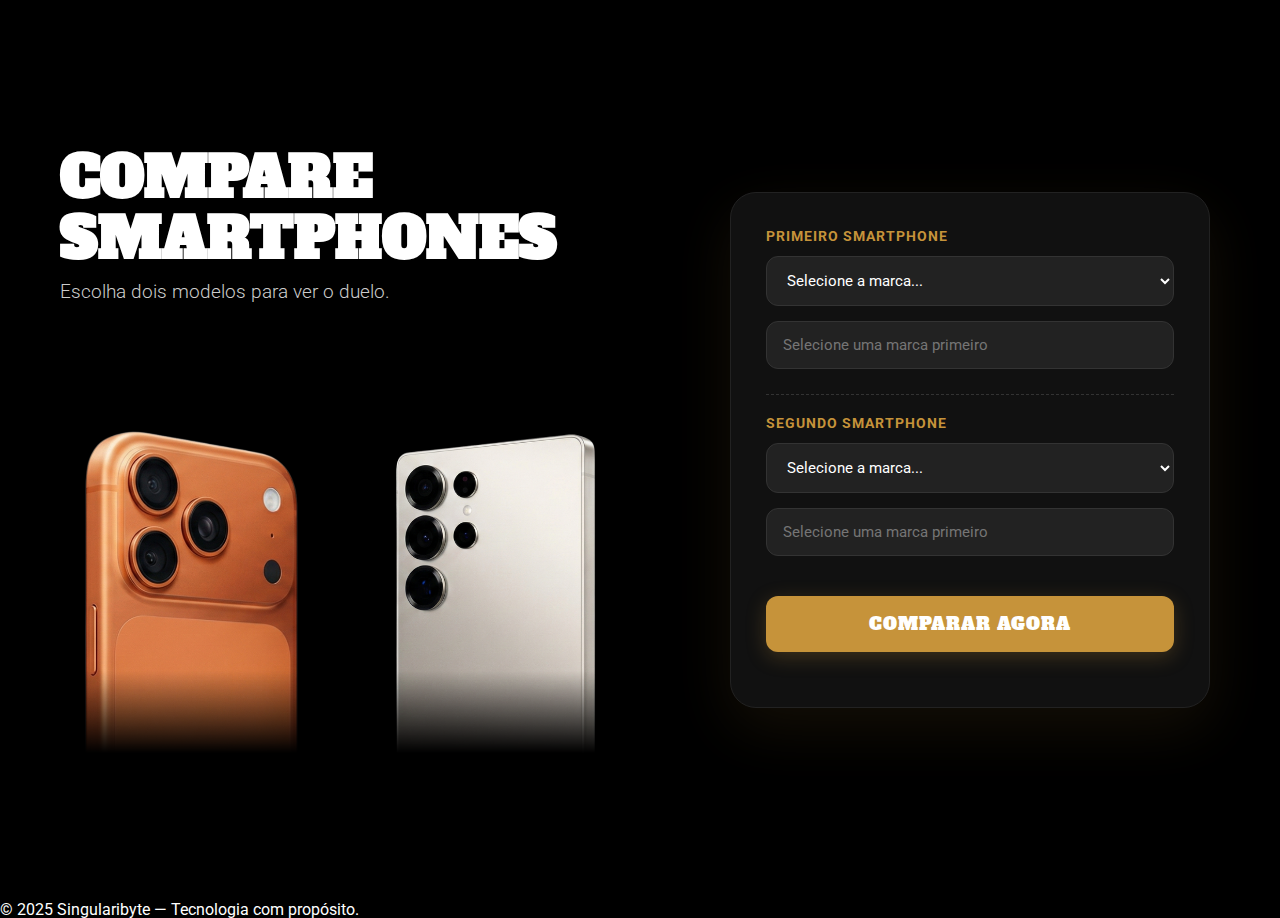
<file: index.html>
<!doctype html>
<html lang="pt-br">
  <head>
    <meta charset="utf-8" />
    <meta http-equiv="refresh" content="0; url=comparar.html" />
    <title>Redirecionando...</title>
  </head>
  <body>
    <p>Redirecionando para <a href="comparar.html">comparar.html</a>...</p>
  </body>
</html>
</file>
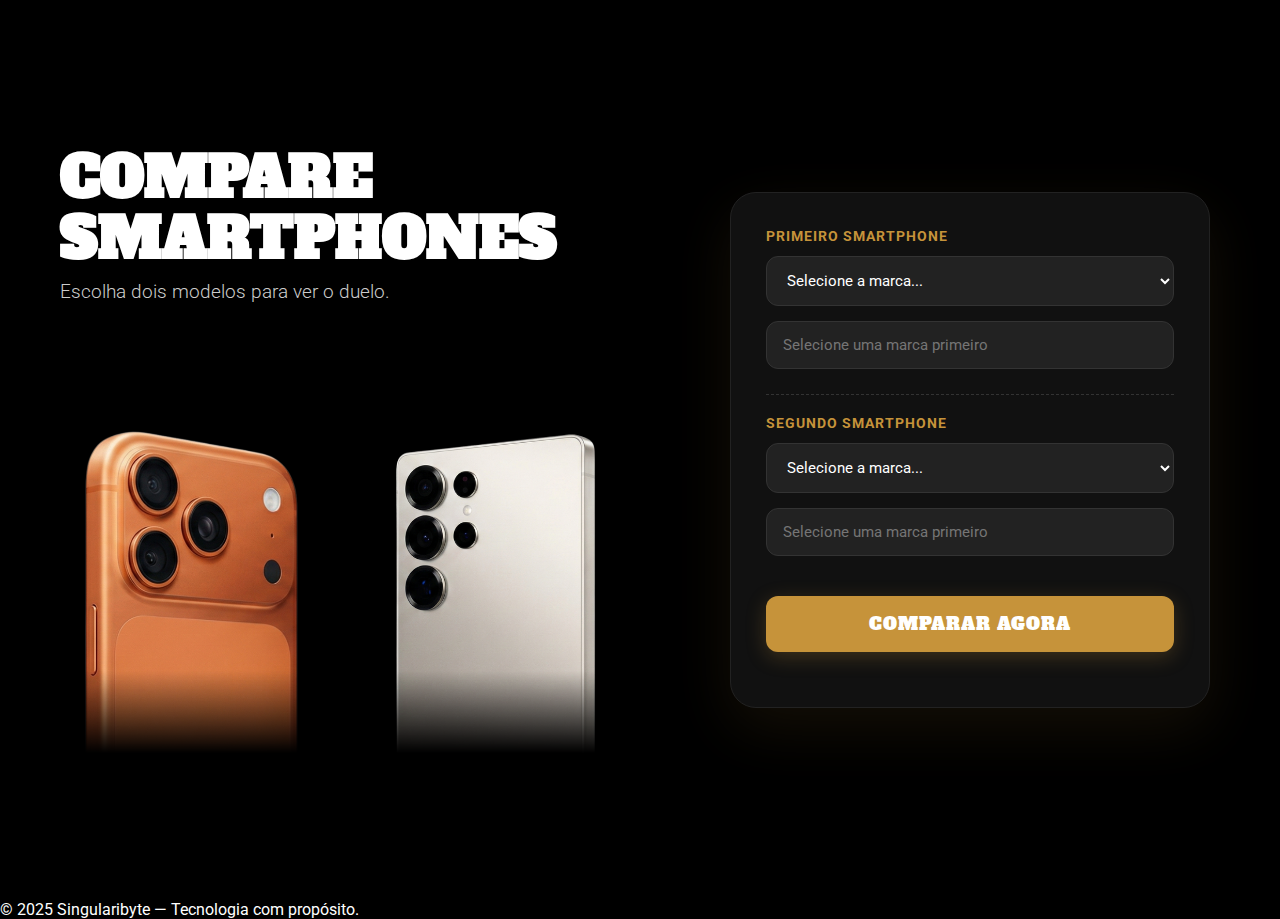
<file: comparar.html>
<!DOCTYPE html>
<html lang="pt-BR">
<head>
    <meta charset="UTF-8">
    <meta name="viewport" content="width=device-width, initial-scale=1.0">
    <title>Comparar Smartphones • Singularibyte</title>

    <link rel="preconnect" href="https://fonts.googleapis.com">
    <link rel="preconnect" href="https://fonts.gstatic.com" crossorigin>
    <link href="https://fonts.googleapis.com/css2?family=Alfa+Slab+One&family=Roboto:wght@300;400;500;700&display=swap" rel="stylesheet">

    <link rel="stylesheet" href="css/seletor.css">
</head>

<body>

    <main class="hero-section">
        
        <div class="lado-visual">
            <header>
                <h1>COMPARE<br>SMARTPHONES</h1>
                <p class="subtitulo">Escolha dois modelos para ver o duelo.</p>
            </header>
            
            <img src="img/comparador/hero-phones.webp" alt="Comparativo de Celulares" class="hero-img">
        </div>

        <div class="lado-form">
            <div class="seletor-container">

                <section class="bloco-smartphone">
                    <h2>PRIMEIRO SMARTPHONE</h2>
                    
                    <div class="campo">
                        <label>Selecione a marca</label>
                        <select id="brandA">
                            <option value="">Selecione a marca...</option>
                        </select>
                    </div>

                    <div class="campo">
                        <label>Pesquise o modelo</label>
                        <input type="text" 
                               id="searchA" 
                               placeholder="Selecione uma marca primeiro" 
                               autocomplete="off" 
                               disabled>
                        
                        <div class="lista-resultados" id="listaA"></div>
                    </div>
                </section>

                <section class="bloco-smartphone">
                    <h2>SEGUNDO SMARTPHONE</h2>

                    <div class="campo">
                        <label>Selecione a marca</label>
                        <select id="brandB">
                            <option value="">Selecione a marca...</option>
                        </select>
                    </div>

                    <div class="campo">
                        <label>Pesquise o modelo</label>
                        <input type="text" 
                               id="searchB" 
                               placeholder="Selecione uma marca primeiro" 
                               autocomplete="off" 
                               disabled>

                        <div class="lista-resultados" id="listaB"></div>
                    </div>
                </section>

                <button id="btnComparar" class="botao">COMPARAR AGORA</button>

                <p id="statusSelecionados" class="status"></p>
            </div>
        </div>

    </main>

    <footer>
        <p>© 2025 Singularibyte — Tecnologia com propósito.</p>
    </footer>

    <script src="js/app.js"></script>
    
</body>
</html>
</file>
<file: css/seletor.css>
/* ============================================================
   RESET / BASE
============================================================ */
* { margin: 0; padding: 0; box-sizing: border-box; }

body {
    font-family: 'Roboto', sans-serif;
    background-color: #000;
    color: #fff;
    min-height: 100vh;
    overflow-x: hidden; /* Evita rolagem lateral */
}

/* ============================================================
   LAYOUT PRINCIPAL (HERO SECTION)
============================================================ */
.hero-section {
    display: flex;
    min-height: 100vh;
    width: 100%;
    max-width: 1400px;
    margin: 0 auto;
    align-items: center;
    justify-content: center;
    padding: 20px;
    gap: 40px; /* Espaço entre texto e formulário */
}

/* --- LADO VISUAL (ESQUERDA) --- */
.lado-visual {
    flex: 1; /* Ocupa metade */
    display: flex;
    flex-direction: column;
    justify-content: center;
    align-items: flex-start; /* Alinha texto à esquerda */
    padding-left: 40px;
}

header h1 {
    font-family: 'Alfa Slab One', cursive;
    font-size: 3.5rem; /* Fonte Gigante */
    color: #fff;
    line-height: 1.1;
    text-transform: uppercase;
    text-shadow: 0 4px 10px rgba(0,0,0,0.5);
    margin-bottom: 10px;
}

header .subtitulo {
    font-size: 1.2rem;
    color: #ccc;
    font-weight: 300;
    margin-bottom: 40px;
}

.hero-img {
    width: 100%;
    max-width: 700px;
    height: auto;
    object-fit: contain;
    /* Efeito legal: faz a imagem parecer sair de baixo */
    mask-image: linear-gradient(to bottom, black 80%, transparent 100%);
}

/* --- LADO FORMULÁRIO (DIREITA) --- */
.lado-form {
    flex: 1; /* Ocupa a outra metade */
    display: flex;
    justify-content: center;
    align-items: center;
}

.seletor-container {
    width: 100%;
    max-width: 480px;
    background: #111;
    padding: 35px;
    border-radius: 26px;
    border: 1px solid #222;
    box-shadow: 0 20px 60px rgba(198,147,58,0.1); 
}

/* ============================================================
   ESTILOS DO FORMULÁRIO
============================================================ */
.bloco-smartphone + .bloco-smartphone {
    margin-top: 25px;
    padding-top: 20px;
    border-top: 1px dashed #333;
}

.bloco-smartphone h2 {
    font-size: 0.85rem;
    font-weight: 700;
    margin-bottom: 12px;
    color: #c6933a;
    text-transform: uppercase;
    letter-spacing: 1px;
}

.campo { margin-bottom: 15px; position: relative; }
.campo label { display: none; } 

.campo select, .campo input[type="text"] {
    width: 100%;
    padding: 14px 16px;
    border-radius: 12px;
    background: #222;
    border: 1px solid #333;
    color: #fff;
    font-size: 0.95rem;
    font-family: 'Roboto', sans-serif;
    outline: none;
    transition: 0.3s;
}

.campo select:focus, .campo input[type="text"]:focus {
    border-color: #c6933a;
    background: #2a2a2a;
}

/* Botão */
.botao {
    width: 100%;
    margin-top: 25px;
    padding: 16px;
    background-color: #c6933a;
    color: #fff;
    border: none;
    border-radius: 12px;
    font-family: 'Alfa Slab One', cursive;
    font-size: 1.1rem;
    text-transform: uppercase;
    letter-spacing: 1px;
    cursor: pointer;
    transition: 0.2s;
    box-shadow: 0 5px 20px rgba(198,147,58,0.25);
}
.botao:hover { background-color: #d4a44a; transform: translateY(-2px); }

/* Status */
.status {
    text-align: center;
    margin-top: 20px;
    font-size: 0.9rem;
    color: #fff;
    opacity: 0.8;
}

/* Lista Resultados */
.lista-resultados {
    position: absolute; width: 100%; z-index: 50;
    background: #1a1a1a; border: 1px solid #333; border-radius: 12px;
    max-height: 200px; overflow-y: auto; padding: 5px; display: none;
    margin-top: 5px;
}
.item-resultado { display: flex; align-items: center; padding: 10px; cursor: pointer; transition: 0.2s; border-bottom: 1px solid #222; }
.item-resultado:hover { background: #333; }
.item-thumb { width: 60px; height: 60px; background: #fff; border-radius: 6px; display:flex; align-items:center; justify-content:center; margin-right: 10px; }
.item-thumb img { width: 90%; height: auto; object-fit: contain; }

/* ============================================================
   RESPONSIVO (MOBILE) - O AJUSTE FINO
============================================================ */
@media (max-width: 900px) {
    .hero-section {
        flex-direction: column; 
        
        /* Reduzi o padding do topo para subir tudo */
        padding: 20px 20px; 
        gap: 20px;
    }

    .lado-visual {
        align-items: center; 
        text-align: center;
        padding-left: 0;
        width: 100%;
    }
    
    header h1 { 
        font-size: 1.8rem; 
        line-height: 1.1;  
        margin-bottom: 5px;
    }
    
    header .subtitulo {
        font-size: 0.8rem;
        margin-bottom: 15px; /* Reduzi margem para juntar mais */
    }
    
    .lado-form { width: 100%; }
    
    /* AQUI ESTÁ A MUDANÇA PRINCIPAL PARA O MOBILE: */
    .hero-img {
        margin-top: 10px;
        margin-bottom: 10px;
        
        /* Deixei bem menor (150px) para caber o formulário na tela inicial */
        max-width: 150px; 
    }
}
</file>
